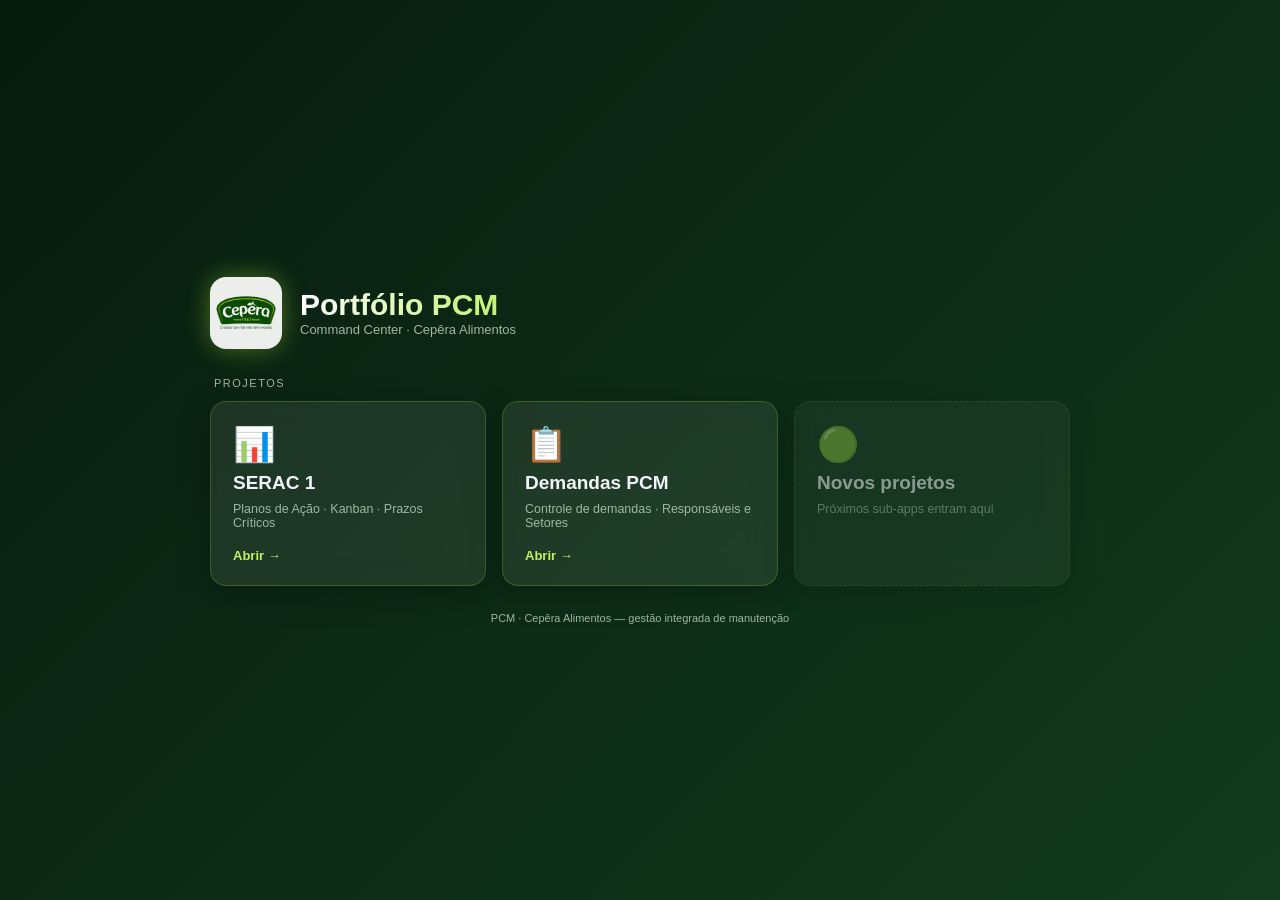
<file: index.html>
<!DOCTYPE html>
<html lang="pt-BR">
<head>
<meta charset="UTF-8">
<meta name="viewport" content="width=device-width, initial-scale=1.0">
<title>Portfólio PCM · Cepêra</title>
<link rel="icon" type="image/png" href="img/logo-cepera.png">
<style>
:root {
    --bg-grad: linear-gradient(135deg, #071a0e 0%, #0d2b16 50%, #123a1c 100%);
    --glass: rgba(255,255,255,0.08);
    --glass-border: rgba(163,230,53,0.22);
    --text: #f1f5f9;
    --text-muted: #9fb8a4;
    --primary: #84cc16;
}
* { box-sizing: border-box; margin: 0; padding: 0; font-family: 'Segoe UI', Roboto, Helvetica, Arial, sans-serif; }
body { background: var(--bg-grad) fixed; color: var(--text); min-height: 100vh; display: flex; align-items: center; justify-content: center; padding: 24px; }
main { width: 100%; max-width: 860px; }
.hero { display: flex; align-items: center; gap: 18px; margin-bottom: 28px; flex-wrap: wrap; }
.hero img { width: 72px; height: 72px; border-radius: 16px; object-fit: contain; background: rgba(255,255,255,.92); padding: 6px; box-shadow: 0 0 24px rgba(163,230,53,.4); }
.hero h1 { font-size: 30px; background: linear-gradient(90deg, #ffffff, #bef264); -webkit-background-clip: text; background-clip: text; -webkit-text-fill-color: transparent; }
.hero span { display: block; font-size: 13px; color: var(--text-muted); }
.label { font-size: 11px; text-transform: uppercase; letter-spacing: 1.5px; color: var(--text-muted); margin: 0 4px 12px; }
.grid { display: grid; grid-template-columns: repeat(auto-fill, minmax(260px, 1fr)); gap: 16px; }
.card { display: flex; flex-direction: column; align-items: flex-start; gap: 8px; background: var(--glass); border: 1px solid var(--glass-border); border-radius: 16px; padding: 22px; backdrop-filter: blur(14px); box-shadow: 0 8px 32px rgba(0,0,0,.25); text-decoration: none; color: var(--text); transition: transform .2s, border-color .2s; }
.card:hover { transform: translateY(-4px); border-color: var(--primary); }
.card .ico { font-size: 34px; }
.card .name { font-size: 19px; font-weight: 700; }
.card .desc { font-size: 12.5px; color: var(--text-muted); }
.card .go { margin-top: 10px; font-size: 13px; font-weight: 700; color: #bef264; }
.card.soon { opacity: .55; border-style: dashed; cursor: default; }
.card.soon:hover { transform: none; border-color: var(--glass-border); }
.foot { margin-top: 26px; text-align: center; font-size: 11px; color: var(--text-muted); }
@media (max-width: 640px) {
    .hero { flex-direction: column; text-align: center; }
    .card { padding: 18px; }
}
</style>
</head>
<body>
<main>
    <div class="hero">
        <img src="img/logo-cepera.png" alt="Cepêra">
        <div>
            <h1>Portfólio PCM</h1>
            <span>Command Center · Cepêra Alimentos</span>
        </div>
    </div>
    <div class="label">Projetos</div>
    <div class="grid">
        <a class="card" href="serac1/index.html">
            <span class="ico">📊</span>
            <span class="name">SERAC 1</span>
            <span class="desc">Planos de Ação · Kanban · Prazos Críticos</span>
            <span class="go">Abrir →</span>
        </a>
        <a class="card" href="demandas/index.html">
            <span class="ico">📋</span>
            <span class="name">Demandas PCM</span>
            <span class="desc">Controle de demandas · Responsáveis e Setores</span>
            <span class="go">Abrir →</span>
        </a>
        <div class="card soon">
            <span class="ico">🟢</span>
            <span class="name">Novos projetos</span>
            <span class="desc">Próximos sub-apps entram aqui</span>
        </div>
    </div>
    <div class="foot">PCM · Cepêra Alimentos — gestão integrada de manutenção</div>
</main>
</body>
</html>
</file>
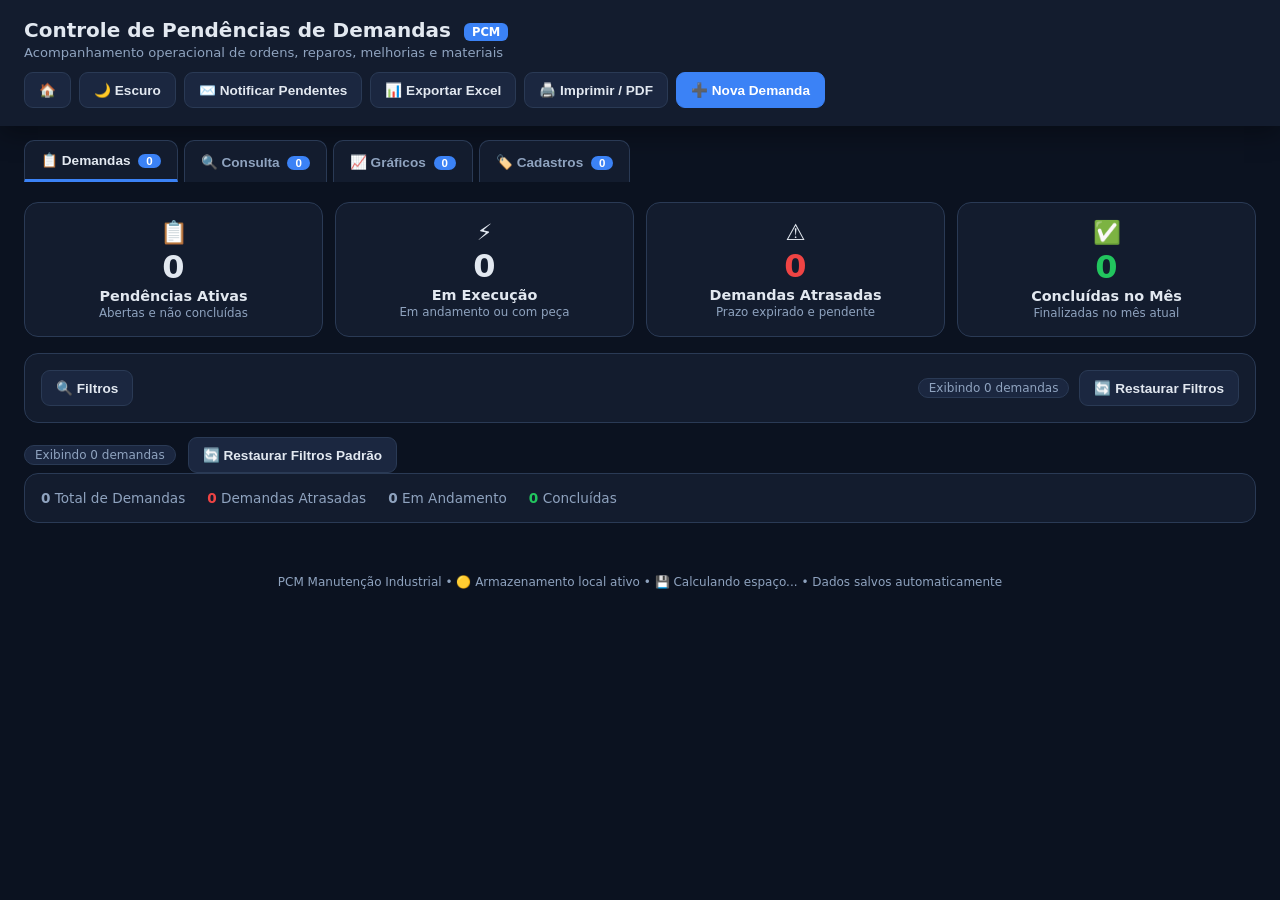
<file: demandas/index.html>
<!DOCTYPE html>
<html lang="pt-BR">
<head>
<meta charset="UTF-8">
<meta name="viewport" content="width=device-width, initial-scale=1.0">
<title>Controle de Pendências de Demandas | PCM Manutenção</title>
<link rel="stylesheet" href="style.css">
</head>
<body>
<header class="topbar">
  <div class="brand">
    <h1>Controle de Pendências de Demandas <span class="tag-pcm">PCM</span></h1>
    <p>Acompanhamento operacional de ordens, reparos, melhorias e materiais</p>
  </div>
  <div class="acoes">
    <button onclick="location.href='../'" title="Voltar ao Portfólio PCM">🏠</button>
    <button id="btnTema" onclick="alternarTema()">🌙 Escuro</button>
    <button onclick="notificarPendentes()">✉️ Notificar Pendentes</button>
    <button onclick="exportarExcel()">📊 Exportar Excel</button>
    <button onclick="window.print()">🖨️ Imprimir / PDF</button>
    <button class="primario" onclick="abrirMDemanda()">➕ Nova Demanda</button>
  </div>
</header>
<nav class="abas">
  <button class="aba ativa" data-aba="demandas" onclick="trocarAba('demandas')">📋 Demandas <span class="mini-badge" id="abTotal">0</span></button>
  <button class="aba" data-aba="consulta" onclick="trocarAba('consulta')">🔍 Consulta <span class="mini-badge" id="abConsulta">0</span></button>
  <button class="aba" data-aba="graficos" onclick="trocarAba('graficos')">📈 Gráficos <span class="mini-badge" id="abGraficos">0</span></button>
  <button class="aba" data-aba="cadastros" onclick="trocarAba('cadastros')">🏷️ Cadastros <span class="mini-badge" id="abCadastros">0</span></button>
</nav>
<main>
  <!-- ================= ABA DEMANDAS ================= -->
  <section id="tab-demandas" class="tab ativa">
    <div class="kpis">
      <div class="kpi"><span class="kpi-ico">📋</span><span id="kpiAtivas">0</span><b>Pendências Ativas</b><small>Abertas e não concluídas</small></div>
      <div class="kpi"><span class="kpi-ico">⚡</span><span id="kpiExec">0</span><b>Em Execução</b><small>Em andamento ou com peça</small></div>
      <div class="kpi atras"><span class="kpi-ico">⚠️</span><span id="kpiAtras">0</span><b>Demandas Atrasadas</b><small>Prazo expirado e pendente</small></div>
      <div class="kpi ok"><span class="kpi-ico">✅</span><span id="kpiMes">0</span><b>Concluídas no Mês</b><small>Finalizadas no mês atual</small></div>
    </div>
    <div class="card filtros">
      <div class="filtros-head">
        <button id="btnToggleFiltros" onclick="toggleFiltros()">🔍 Filtros</button>
        <span class="contador" id="fContador">Exibindo 0 demandas</span>
        <button onclick="resetFiltros()">🔄 Restaurar Filtros</button>
      </div>
      <div id="painelFiltros" hidden>
        <input id="fBusca" placeholder="🔍 Buscar por Título, Descrição ou Responsável">
        <div class="grid-filtros">
          <div><label>Status:</label><select id="fStatus"></select></div>
          <div><label>Prioridade:</label><select id="fPrior"></select></div>
          <div><label>Responsável:</label><select id="fResp"></select></div>
          <div><label>Setor:</label><select id="fSetor"></select></div>
          <div><label>Filtro de Prazo:</label><select id="fPrazo">
            <option value="">Todos</option><option value="atrasadas">Atrasadas</option>
            <option value="hoje">Vence hoje</option><option value="semana">Esta semana</option>
            <option value="prazo">No prazo</option></select></div>
          <div><label>Anexos:</label><select id="fAnexos">
            <option value="">Todos</option><option value="com">Com anexo</option><option value="sem">Sem anexo</option></select></div>
          <div><label>Ordenar por:</label><select id="fOrdenar">
            <option value="prazo">Prazo</option><option value="prioridade">Prioridade</option>
            <option value="recente">Mais Recente</option><option value="titulo">Título</option></select></div>
          <div class="datas"><label>Prazo entre:</label><input type="date" id="fDe"><span>até</span><input type="date" id="fAte"><button onclick="limparDatas()">Limpar</button></div>
        </div>
      </div>
    </div>
      <div class="linha-filtros">
        <span class="contador" id="fContador">Exibindo 0 demandas</span>
        <button onclick="resetFiltros()">🔄 Restaurar Filtros Padrão</button>
      </div>
    </div>
    <div id="listaDemandas"></div>
    <div class="rodape-lista card">
      <span><b id="rkTotal">0</b> Total de Demandas</span>
      <span class="atras"><b id="rkAtras">0</b> Demandas Atrasadas</span>
      <span><b id="rkAndam">0</b> Em Andamento</span>
      <span class="ok"><b id="rkConcl">0</b> Concluídas</span>
    </div>
  </section>
  <!-- ================= ABA CONSULTA ================= -->
  <section id="tab-consulta" class="tab">
    <div class="modo-cards">
      <div id="cModoResp" class="modo-card ativo" onclick="setModoConsulta('resp')"><span class="mc-ico">👤</span><b>Por Responsável Técnico</b><small>Visão de carga operacional por mantenedor e pendências individuais</small></div>
      <div id="cModoSetor" class="modo-card" onclick="setModoConsulta('setor')"><span class="mc-ico">🏭</span><b>Por Setor / Área</b><small>Agrupamento por equipamento, utilidade ou linha de fabricação</small></div>
    </div>
    <div class="card filtros">
      <div class="grid-filtros">
        <div><label>Filtrar consulta por:</label><select id="cAlvo"><option value="">Todos</option></select></div>
        <div><label>Busca textual:</label><input id="cBusca" placeholder="Título ou descrição..."></div>
        <div class="datas"><button onclick="expandirTodos(true)">⬇️ Expandir Todos</button><button onclick="expandirTodos(false)">⬆️ Recolher Todos</button></div>
      </div>
    </div>
    <div id="consultaLista"></div>
  </section>
  <!-- ================= ABA GRÁFICOS ================= -->
  <section id="tab-graficos" class="tab">
    <div class="secao-head">
      <div><h2>📈 Painel de Indicadores & Gráficos Operacionais</h2>
      <p class="sub">Visão estatística de status, prazos, criticidade, carga de trabalho e evolução temporal</p></div>
      <div class="datas"><button onclick="window.print()">🖨️ Imprimir / PDF</button><button onclick="renderGraficos()">🔄 Atualizar Gráficos</button></div>
    </div>
    <div id="gIndicadores" class="kpis"></div>
    <div id="gContainer"></div>
  </section>
  <!-- ================= ABA CADASTROS ================= -->
  <section id="tab-cadastros" class="tab">
    <div class="secao-head">
      <div><h2>⚙️ Gestão de Cadastros e Equipe</h2>
      <p class="sub">Cadastre responsáveis técnicos, vincule e-mails para notificações e configure os setores da fábrica.</p></div>
    </div>
    <div class="duas-col">
      <div class="card">
        <h3>👤 Responsáveis Técnicos <span class="contador" id="cResp">0</span></h3>
        <div class="linha-form vert"><input id="rNome" placeholder="Nome Completo *"><input id="rEmail" placeholder="E-mail Operacional (Notificações)" type="email"><div class="datas"><button class="primario" onclick="addResp()">➕ Cadastrar Responsável</button></div></div>
        <p class="dica">💡 O e-mail habilita envio de relatórios e notificações automáticas via cliente padrão (mailto:).</p>
        <div id="lResp"></div>
      </div>
      <div class="card">
        <h3>🏷️ Setores / Especialidades <span class="contador" id="cSet">0</span></h3>
        <div class="linha-form vert"><input id="sNome" placeholder="Nome do Setor / Área / Especialidade *"><div class="datas"><button class="primario" onclick="addSetor()">➕ Cadastrar Setor</button></div></div>
        <div id="lSetores"></div>
      </div>
    </div>
    <div class="card">
      <h3>🗂️ Opções de Status e Prioridade</h3>
      <p class="dica">Personalize as opções disponíveis nos campos de status e prioridade das demandas</p>
      <button onclick="restaurarOpcoes()">↩️ Restaurar Padrão</button>
      <div class="duas-col">
        <div>
          <h4>🔵 Opções de Status <span class="contador" id="cSt">0</span></h4>
          <div class="linha-form"><input id="oStatusNome" placeholder="Ex: Em Teste / Calibração"><select id="oStatusCor"></select><button onclick="addOpcao('status')">➕ Adicionar Status</button></div>
          <div id="lOptStatus" class="lista-opcoes"></div>
        </div>
        <div>
          <h4>🎯 Opções de Prioridade <span class="contador" id="cPr">0</span></h4>
          <div class="linha-form"><input id="oPriorNome" placeholder="Ex: Crítica / Emergencial"><select id="oPriorCor"></select><button onclick="addOpcao('prioridade')">➕ Adicionar Prioridade</button></div>
          <div id="lOptPrioridade" class="lista-opcoes"></div>
        </div>
      </div>
    </div>
  </section>
</main>
<footer>
  PCM Manutenção Industrial • <span id="indConexao">🟡 Armazenamento local ativo</span> •
  💾 <span id="usoArm">Calculando espaço...</span> • Dados salvos automaticamente
</footer>
<!-- ============ MODAL NOVA/EDITAR DEMANDA ============ -->
<div id="mDemanda" class="modal">
  <div class="modal-box">
    <h3 id="mdTitulo">➕ Nova Demanda de Manutenção</h3>
    <input id="dTitulo" placeholder="Título da Demanda * (Ex: Troca de rolamentos do motor da esteira 03)">
    <div class="grid2">
      <div><label>Responsável Técnico *</label><select id="dResp"></select></div>
      <div><label>Setor / Categoria *</label><select id="dSetor"></select></div>
      <div><label>Prioridade *</label><select id="dPrior"></select></div>
      <div><label>Prazo Limite (Data) *</label><input type="date" id="dPrazo"></div>
      <div><label>Status Operacional *</label><select id="dStatus"></select></div>
    </div>
    <textarea id="dDesc" rows="4" placeholder="Descrição Detalhada / Sintoma / Ações"></textarea>
    <label class="dz-label">📎 Anexos (JPG, PNG, PDF, DOCX, XLSX, TXT) • Arraste, clique ou cole (Ctrl+V)</label>
    <div id="dropZone" class="dropzone">📁<br>Clique aqui para selecionar arquivos, arraste-os para esta área ou cole imagens da área de transferência (Ctrl+V).
      <input type="file" id="dArquivos" multiple hidden accept=".jpg,.jpeg,.png,.pdf,.docx,.xlsx,.txt">
    </div>
    <div id="dListaAnexos" class="lista-anexos"></div>
    <div class="modal-acoes">
      <button onclick="notificarDoForm()">✉️ Notificar Responsável</button>
      <button onclick="fecharMDemanda()">Cancelar</button>
      <button class="primario" onclick="salvarDemanda()">Salvar Demanda</button>
    </div>
  </div>
</div>
<!-- ============ MODAL GENÉRICO ============ -->
<div id="modal" class="modal">
  <div class="modal-box">
    <h3 id="modalTitulo"></h3>
    <div id="modalCorpo"></div>
    <div id="modalAcoes" class="modal-acoes"></div>
  </div>
</div>
<div id="toasts"></div>
<script src="data.js"></script>
<script src="app.js"></script>
</body>
</html>
</file>
<file: demandas/style.css>
:root{--bg:#0b1220;--card:#131c2e;--card2:#1b2740;--text:#e2e8f0;--muted:#8fa3bf;--border:#2a3a55;--accent:#3b82f6;--danger:#ef4444;--ok:#22c55e;--shadow:0 8px 24px rgba(0,0,0,.35)}
body.claro{--bg:#eef2f7;--card:#ffffff;--card2:#f4f7fb;--text:#1e293b;--muted:#64748b;--border:#dbe3ee;--shadow:0 4px 14px rgba(15,23,42,.08)}
*{box-sizing:border-box;margin:0;padding:0}
body{font-family:'Segoe UI',system-ui,sans-serif;background:var(--bg);color:var(--text);transition:background .25s,color .25s}
button{cursor:pointer;border:1px solid var(--border);background:var(--card2);color:var(--text);padding:9px 14px;border-radius:9px;font-size:.85rem;font-weight:600;transition:.15s}
button:hover{border-color:var(--accent);transform:translateY(-1px)}
button.primario{background:var(--accent);color:#fff;border-color:var(--accent)}
input,select,textarea{background:var(--card2);border:1px solid var(--border);color:var(--text);padding:10px 12px;border-radius:9px;font-size:.88rem;width:100%}
input:focus,select:focus,textarea:focus{outline:none;border-color:var(--accent)}
small,label{color:var(--muted)}
.topbar{display:flex;justify-content:space-between;align-items:center;flex-wrap:wrap;gap:12px;padding:18px 24px;background:var(--card);box-shadow:var(--shadow)}
.brand h1{font-size:1.25rem}.tag-pcm{background:var(--accent);color:#fff;border-radius:6px;padding:2px 8px;font-size:.72rem;vertical-align:middle;margin-left:6px}
.brand p{color:var(--muted);font-size:.82rem;margin-top:3px}
.acoes{display:flex;gap:8px;flex-wrap:wrap}
.abas{display:flex;gap:6px;padding:14px 24px 0;flex-wrap:wrap}
.aba{border-radius:10px 10px 0 0;border-bottom:none;padding:11px 16px;background:var(--card);color:var(--muted);font-weight:600}
.aba.ativa{color:var(--text);border-bottom:3px solid var(--accent)}
.mini-badge{background:var(--accent);color:#fff;border-radius:99px;padding:1px 8px;font-size:.72rem;margin-left:4px}
main{padding:20px 24px;max-width:1280px;margin:0 auto}
.tab{display:none}.tab.ativa{display:block}
.secao-head{display:flex;justify-content:space-between;align-items:flex-start;gap:12px;flex-wrap:wrap;margin-bottom:14px}
.kpis{display:grid;grid-template-columns:repeat(auto-fit,minmax(210px,1fr));gap:12px;margin-bottom:16px}
.kpi{background:var(--card);border:1px solid var(--border);border-radius:14px;padding:16px;text-align:center;display:flex;flex-direction:column;gap:2px}
.kpi-ico{font-size:1.4rem}
.kpi span:not(.kpi-ico){font-size:2rem;font-weight:800}
.kpi b{font-size:.9rem}.kpi small{font-size:.74rem}
.kpi.atras span:not(.kpi-ico){color:var(--danger)}.kpi.ok span:not(.kpi-ico){color:var(--ok)}
.card{background:var(--card);border:1px solid var(--border);border-radius:14px;padding:16px;margin-bottom:14px}
.card h3{font-size:1rem;margin-bottom:10px}.card h4{margin:12px 0 8px}
.contador{background:var(--card2);border:1px solid var(--border);border-radius:99px;padding:2px 10px;font-size:.75rem;color:var(--muted);font-weight:400}
.dica{color:var(--muted);font-size:.8rem;margin:8px 0}
.sub{color:var(--muted);font-size:.85rem}
.duas-col{display:grid;grid-template-columns:1fr 1fr;gap:14px}
.filtros input{margin-bottom:8px}
.grid-filtros{display:grid;grid-template-columns:repeat(auto-fit,minmax(180px,1fr));gap:10px;margin-top:8px}
.grid-filtros>div{display:flex;flex-direction:column;gap:4px}
.grid-filtros label{font-size:.78rem;font-weight:600}
.datas{display:flex;align-items:center;gap:6px;flex-wrap:wrap}
.datas input{width:140px}
.datas label,.datas span{font-size:.78rem;white-space:nowrap}
.linha-filtros{display:flex;align-items:center;gap:12px;flex-wrap:wrap;margin-top:10px}
.demanda{background:var(--card);border:1px solid var(--border);border-left:5px solid var(--accent);border-radius:14px;padding:14px 16px;margin-bottom:10px}
.demanda.atrasada{border-left-color:var(--danger)}
.demanda-topo{display:flex;justify-content:space-between;align-items:flex-start;gap:10px;flex-wrap:wrap}
.demanda h4{font-size:1.02rem}
.badge{border-radius:99px;padding:3px 10px;font-size:.72rem;font-weight:700;white-space:nowrap}
.demanda-meta{color:var(--muted);font-size:.8rem;margin:8px 0;display:flex;gap:14px;flex-wrap:wrap}
.prazo-atrasado{color:var(--danger);font-weight:700}
.demanda.atrasada .prazo-atrasado{animation:pulsar 1.4s infinite}
@keyframes pulsar{0%,100%{opacity:1}50%{opacity:.45}}
.demanda-acoes{display:flex;gap:6px;flex-wrap:wrap;align-items:center;margin-top:8px}
.demanda-acoes select{width:auto;padding:6px 8px;font-size:.78rem}
.rotulo{font-size:.72rem;color:var(--muted)}
.btn-exp{font-size:.78rem;padding:6px 10px}
.demanda-corpo{border-top:1px dashed var(--border);margin-top:10px;padding-top:10px}
.demanda-desc{font-size:.85rem;color:var(--muted);white-space:pre-wrap;margin-bottom:8px}
.anexo-chip{display:inline-block;background:var(--card2);border:1px solid var(--border);border-radius:6px;padding:3px 9px;font-size:.75rem;margin:2px 4px 2px 0}
.anexo-chip button{padding:0 6px;font-size:.7rem;margin-left:4px;background:none;border:none}
.vazio{text-align:center;padding:48px 16px;color:var(--muted)}
.vazio h3{margin-bottom:6px}.vazio button{margin-top:12px}
.rodape-lista{display:flex;gap:22px;flex-wrap:wrap;font-size:.85rem;color:var(--muted)}
.rodape-lista .atras b{color:var(--danger)}.rodape-lista .ok b{color:var(--ok)}
.modo-cards{display:grid;grid-template-columns:1fr 1fr;gap:14px;margin-bottom:14px}
.modo-card{background:var(--card);border:2px solid var(--border);border-radius:14px;padding:16px;cursor:pointer;transition:.15s}
.modo-card:hover{border-color:var(--accent)}
.modo-card.ativo{border-color:var(--accent);box-shadow:0 0 0 1px var(--accent)}
.mc-ico{font-size:1.6rem;display:block;margin-bottom:6px}
.modo-card b{display:block;font-size:.95rem}.modo-card small{font-size:.78rem}
.grafico-card{background:var(--card);border:1px solid var(--border);border-radius:14px;padding:16px;margin-bottom:14px}
.grafico-card h3{margin-bottom:12px}
.barra-linha{display:grid;grid-template-columns:170px 1fr 60px;align-items:center;gap:10px;margin-bottom:8px;font-size:.82rem}
.barra-fundo{background:var(--card2);border-radius:99px;height:22px;overflow:hidden}
.barra{height:100%;border-radius:99px;transition:width .4s}
.barra-valor{font-weight:700;text-align:right}
.barra-seg{height:7px;border-radius:99px;background:var(--danger);margin-top:2px}
.barras-mes{display:flex;gap:18px;align-items:flex-end;height:180px;padding:0 8px;flex-wrap:wrap}
.grupo-mes{display:flex;gap:6px;align-items:flex-end;flex:1;min-width:70px;height:100%}
.col-mes{flex:1;display:flex;flex-direction:column;justify-content:flex-end;border-radius:6px 6px 0 0;min-height:4px;font-size:.7rem;text-align:center;color:#fff}
.legenda-mes{display:flex;gap:18px;font-size:.78rem;color:var(--muted);margin-top:8px}
.legenda-dot{width:10px;height:10px;border-radius:3px;display:inline-block}
.bloco-consulta{background:var(--card);border:1px solid var(--border);border-radius:14px;margin-bottom:12px;overflow:hidden}
.bc-cab{display:flex;justify-content:space-between;align-items:center;gap:10px;flex-wrap:wrap;padding:14px 16px;cursor:pointer}
.bc-kpis{display:flex;gap:16px;font-size:.78rem;color:var(--muted);flex-wrap:wrap}
.bc-kpis b{color:var(--text)}
.bc-corpo{padding:0 16px 14px}
.mini-demanda{background:var(--card2);border:1px solid var(--border);border-radius:10px;padding:10px 12px;margin-bottom:8px}
.mini-topo{display:flex;justify-content:space-between;gap:8px;align-items:center;flex-wrap:wrap}
.mini-meta{font-size:.75rem;color:var(--muted);margin-top:4px;display:flex;gap:12px;flex-wrap:wrap}
.linha-form{display:flex;gap:8px;margin-bottom:10px;flex-wrap:wrap}
.linha-form input{flex:1;min-width:140px}
.linha-form select{width:auto}
.linha-form.vert{flex-direction:column}
.item-linha{display:flex;justify-content:space-between;align-items:center;gap:8px;background:var(--card2);border:1px solid var(--border);border-radius:9px;padding:8px 12px;margin-bottom:6px;font-size:.88rem;flex-wrap:wrap}
.item-linha button{padding:4px 9px;font-size:.75rem}
.lista-opcoes .item-linha button:first-of-type{margin-left:auto}
.dz-label{display:block;font-size:.8rem;font-weight:600;margin:10px 0 6px}
.dropzone{border:2px dashed var(--border);border-radius:12px;padding:18px;text-align:center;color:var(--muted);font-size:.85rem;cursor:pointer;margin-bottom:8px}
.dropzone.sobre{border-color:var(--accent);background:rgba(59,130,246,.08)}
.modal{display:none;position:fixed;inset:0;background:rgba(0,0,0,.6);z-index:50;align-items:flex-start;justify-content:center;padding:40px 16px;overflow:auto}
.modal.aberto{display:flex}
.modal-box{background:var(--card);border:1px solid var(--border);border-radius:16px;padding:22px;width:100%;max-width:640px;box-shadow:var(--shadow)}
.modal-box h3{margin-bottom:14px}
.modal-box input,.modal-box select,.modal-box textarea{margin-bottom:10px}
.grid2{display:grid;grid-template-columns:1fr 1fr;gap:10px}
.modal-acoes{display:flex;gap:8px;justify-content:flex-end;flex-wrap:wrap;margin-top:12px}
.linha-tempo{border-left:3px solid var(--border);margin:12px 0 0 8px;padding-left:16px}
.linha-tempo .evento{position:relative;margin-bottom:12px;font-size:.83rem}
.linha-tempo .evento::before{content:'';position:absolute;left:-22px;top:4px;width:9px;height:9px;border-radius:50%;background:var(--accent)}
.linha-tempo .data-ev{color:var(--muted);font-size:.72rem}
#toasts{position:fixed;bottom:18px;right:18px;z-index:99;display:flex;flex-direction:column;gap:8px}
.toast{background:var(--card);border:1px solid var(--border);border-left:4px solid var(--accent);border-radius:10px;padding:11px 16px;font-size:.85rem;box-shadow:var(--shadow);max-width:340px;animation:surgir .25s}
.toast.aviso{border-left-color:#eab308}.toast.erro{border-left-color:var(--danger)}
@keyframes surgir{from{opacity:0;transform:translateY(8px)}to{opacity:1}}
footer{text-align:center;color:var(--muted);font-size:.75rem;padding:18px}
@media (max-width:760px){.duas-col,.grid2,.modo-cards{grid-template-columns:1fr}.barra-linha{grid-template-columns:110px 1fr 50px;font-size:.75rem}.topbar{padding:14px}main{padding:14px}.kpis{grid-template-columns:repeat(2,1fr)}}
@media print{body{background:#fff!important;color:#111!important}.topbar .acoes,.abas,button,.dropzone,#toasts,footer{display:none!important}.card,.demanda,.grafico-card,.bloco-consulta{background:#fff!important;border-color:#ccc!important;box-shadow:none}.tab{display:none!important}.tab.ativa{display:block!important}}
/* ===== FILTROS COLAPSÁVEIS ===== */
.filtros-head{display:flex;align-items:center;gap:10px;flex-wrap:wrap}
.filtros-head .contador{margin-left:auto}
#painelFiltros{margin-top:12px;padding-top:12px;border-top:1px dashed var(--border)}

/* ===== GRÁFICOS DE PIZZA/ROSCA ===== */
.grafico-grid{display:grid;grid-template-columns:repeat(3,1fr);gap:14px;margin-bottom:14px}
.donut-wrap{display:flex;gap:18px;align-items:center;flex-wrap:wrap}
.donut-box{position:relative;width:160px;height:160px;flex:0 0 auto}
.donut-box svg{width:100%;height:100%;display:block}
.donut-box circle{transition:stroke-dasharray .5s}
.donut-centro{position:absolute;inset:0;display:flex;flex-direction:column;align-items:center;justify-content:center;pointer-events:none}
.donut-centro b{font-size:1.5rem}
.donut-centro small{color:var(--muted);font-size:.7rem}
.donut-legenda{display:flex;flex-direction:column;gap:7px;min-width:170px;flex:1}
.leg-item{display:flex;align-items:center;gap:8px;font-size:.82rem}
.leg-dot{width:12px;height:12px;border-radius:4px;flex:0 0 auto}
.leg-nome{flex:1;overflow:hidden;text-overflow:ellipsis;white-space:nowrap}
.leg-val{font-weight:700;white-space:nowrap}
@media (max-width:960px){.grafico-grid{grid-template-columns:1fr}}
</file>
